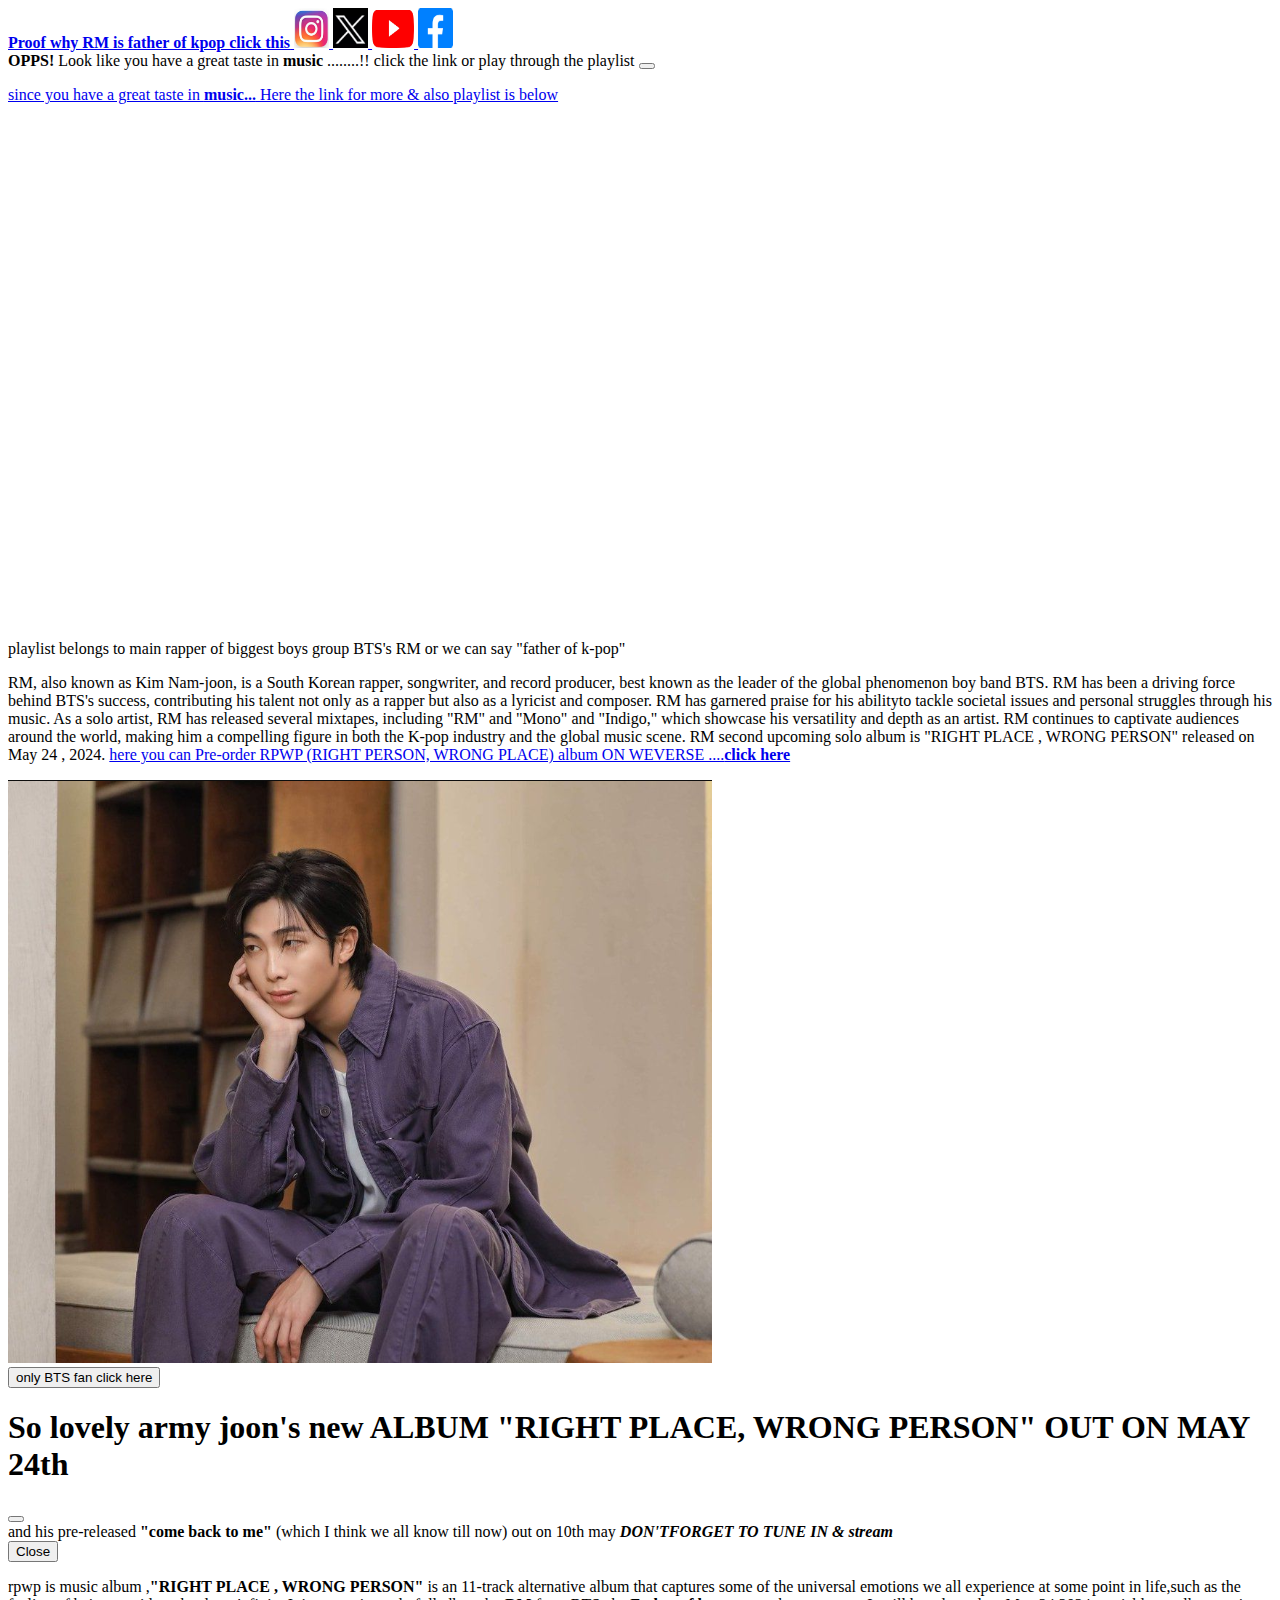
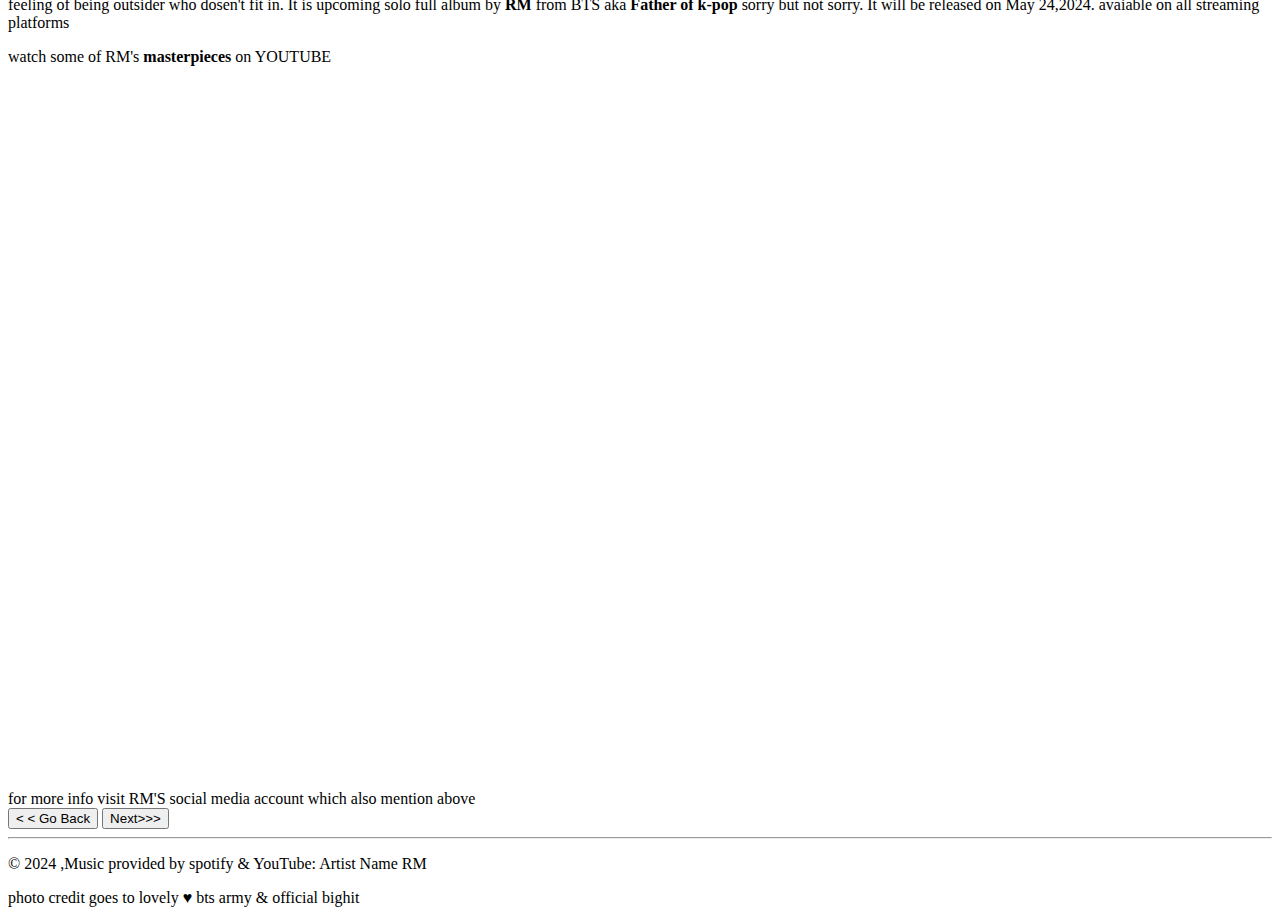
<file: page.html>
<!DOCTYPE html>
<html lang="en">

<head>
  <meta charset="UTF-8">
  <meta name="viewport" content="width=device-width, initial-scale=1">
  <title>RM of Bts album rpwp</title>
  <meta name="description" content="'RIGHT PLACE, WRONG PERSON'Fatherof k-pop RM of bts second album">

  <link href="https://cdn.jsdelivr.net/npm/bootstrap@5.2.3/dist/css/bootstrap.min.css" rel="stylesheet"
    integrity="sha384-rbsA2VBKQhggwzxH7pPCaAqO46MgnOM80zW1RWuH61DGLwZJEdK2Kadq2F9CUG65" crossorigin="anonymous">
  <link rel="stylesheet" href="https://cdnjs.cloudflare.com/ajax/libs/font-awesome/6.5.2/css/all.min.css"
    integrity="sha512-SnH5WK+bZxgPHs44uWIX+LLJAJ9/2PkPKZ5QiAj6Ta86w+fsb2TkcmfRyVX3pBnMFcV7oQPJkl9QevSCWr3W6A=="
    crossorigin="anonymous" referrerpolicy="no-referrer" />

</head>

<body>
  <div class="container-md bg-dark ">
    <div class="container bg-danger">
      <header class="d-flex flex-wrap justify-content-center py-3 mb-4 border-bottom bg-dark">
        <a href="/rm.html" class="d-flex align-items-center mb-3 mb-md-0 me-md-auto link-body-emphasis ">

          <span class="fs-4 border-bottom-primary"> <b>Proof why RM is father of kpop click this</b></span>
        </a>
        <a href="https://www.instagram.com/rkive?igsh=bTU4aDBqOGZxdDlv"
          class="d-flex align-items-center mb-3 mb-md-0 me-md-auto link-body-emphasis ">
          <img class="bi me-2" width="35" height="40" src="1 logo.png">
        </a>
        <a href="https://twitter.com/BTS_twt"
          class="d-flex align-items-center mb-3 mb-md-0 me-md-auto link-body-emphasis ">
          <img class="bi me-2" width="35" height="40" src="x.png">
        </a>
        <a href="https://www.youtube.com/@BTS"
          class="d-flex align-items-center mb-3 mb-md-0 me-md-auto link-body-emphasis ">
          <img class="bi me-2" width="42" height="38" src="y.png">
        </a>
        <a href="https://www.facebook.com/bangtan.official"
          class="d-flex align-items-center mb-3 mb-md-0 me-md-auto link-body-emphasis ">
          <img class="bi me-2" width="35" height="40" src="f.png">
        </a>

      </header>

    </div>
    <div class="alert alert-warning alert-dismissible fade show bg-danger text-dark fs-3" role="alert">
      <strong>OPPS!</strong> Look like you have a great taste in <strong>music</strong> ........!! click the link or
      play through the playlist
      <button type="button" class="btn-close" data-bs-dismiss="alert" aria-label="Close"></button>
    </div>
    <p><a href=" https://open.spotify.com/playlist/37i9dQZF1DXa3GFRsPDpwq" class="link-primary fs-4"> since you have a
        great taste in <strong>music...</strong> Here the
        link for more & also playlist is below</a>
    </p>

    <iframe style="border-radius:12px"
      src="https://open.spotify.com/embed/artist/2auC28zjQyVTsiZKNgPRGs?utm_source=generator&theme=0" width="90%"
      height="500" frameBorder="0" allowfullscreen=""
      allow="autoplay; clipboard-write; encrypted-media; fullscreen; picture-in-picture" loading="lazy">
    </iframe>

    <p class="text-center fs-4 text-danger my-3">playlist belongs to main rapper of biggest boys group BTS's RM or we
      can say "father of k-pop"
    </p>
    <p class="text-center fs-4 text-white my-4">RM, also known as Kim Nam-joon, is a South Korean rapper, songwriter,
      and
      record producer, best known as the leader of the global phenomenon boy band BTS. RM
      has been a driving force behind BTS's success, contributing his talent not only as a rapper but also as a lyricist
      and composer. RM has garnered praise for his abilityto tackle societal issues and
      personal struggles through his
      music. As a solo artist, RM has released several mixtapes, including "RM" and "Mono" and "Indigo," which showcase
      his versatility and depth as an artist. RM
      continues to captivate
      audiences around the world, making him a compelling figure in
      both the K-pop industry and the global music scene. RM second upcoming solo album is "RIGHT PLACE , WRONG PERSON"
      released on May 24 , 2024.
      <a href="https://shop.weverse.io/en/shop/GL_USD/artists/2/sales/24688"
        class="d-flex align-items-center mb-3 mb-md-0 me-md-auto link-body-emphasis ">

        <span class="fs-4 border-bottom-primary"> here you can Pre-order RPWP (RIGHT PERSON, WRONG PLACE) album ON
          WEVERSE
          ....<b>click here</b></span>
      </a>

    </p>



    <div class="container-sm">
      <img src="rm8.png" class="img-fluid my-4 width=70">
    </div>


    <button type="button" class="btn btn-danger fs-4" data-bs-toggle="modal" data-bs-target="#exampleModal">
      only BTS fan click here
    </button>

    <!-- Modal -->
    <div class="modal fade " id="exampleModal" tabindex="-1" aria-labelledby="exampleModalLabel" aria-hidden="true">
      <div class="modal-dialog">
        <div class="modal-content bg-dark ">
          <div class="modal-header">
            <h1 class="modal-title fs-3 text-danger" id="exampleModalLabel ">So lovely army <b> joon's</b> new ALBUM
              <b>"RIGHT PLACE, WRONG PERSON"</b> OUT ON MAY 24th
            </h1>
            <button type="button" class="btn-close" data-bs-dismiss="modal" aria-label="Close"></button>
          </div>
          <div class="modal-body text-white fs-4">
            and his pre-released <b>"come back to me" </b>(which I think we all know till now) out on 10th may
            <i><b>DON'TFORGET TO TUNE IN & stream</b> </i>
          </div>
          <div class="modal-footer">
            <button type="button" class="btn btn-secondary text-white bg-danger" data-bs-dismiss="modal">Close</button>
            <!-- <button type="button" class="btn btn-primary">Save changes</button> -->
          </div>
        </div>
      </div>
    </div>
    <p class="text-center fs-4 text-white"> rpwp is music album ,<b>"RIGHT PLACE , WRONG PERSON"</b> is an 11-track
      alternative album that captures some of the universal emotions we all experience at some point in life,such as the
      feeling of being outsider who dosen't fit in. It is upcoming solo full album by <b>RM </b> from BTS
      aka <b>Father of k-pop</b> sorry but not sorry. It will be released on May 24,2024. avaiable on all streaming
      platforms
    </p>


    <div class="container-sm">
      <p class="text-center fs-4 text-white">watch some of RM's <b> masterpieces</b> on YOUTUBE</p>

      <iframe width="380" height="350" src="https://www.youtube.com/embed/u18be_kRmC0?si=9johXoVPhLg-vmcv" controls
        title="YouTube video player" frameborder="0"
        allow="accelerometer; autoplay; clipboard-write; encrypted-media; gyroscope; picture-in-picture; web-share"
        referrerpolicy="strict-origin-when-cross-origin" allowfullscreen>
      </iframe>

      <iframe width="380" height="350" src="https://www.youtube.com/embed/7gISsiqxlN8?si=Mf88-g9fzX6jFr4a"
        title="YouTube video player" frameborder="0"
        allow="accelerometer; autoplay; clipboard-write; encrypted-media; gyroscope; picture-in-picture; web-share"
        referrerpolicy="strict-origin-when-cross-origin" allowfullscreen>
      </iframe>

      <iframe width="380" height="350" src="https://www.youtube.com/embed/M9Uy0opVF3s?si=axTkMM_VwoOJk-oD"
        title="YouTube video player" frameborder="0"
        allow="accelerometer; autoplay; clipboard-write; encrypted-media; gyroscope; picture-in-picture; web-share"
        referrerpolicy="strict-origin-when-cross-origin" allowfullscreen>
      </iframe>

      <iframe width="380" height="350" src="https://www.youtube.com/embed/0XAxf8aFtL4?si=nAypa4YMzN78r5Xq"
        title="YouTube video player" frameborder="0"
        allow="accelerometer; autoplay; clipboard-write; encrypted-media; gyroscope; picture-in-picture; web-share"
        referrerpolicy="strict-origin-when-cross-origin" allowfullscreen>
      </iframe>
    </div>
    <div class="d-flex gap-2 justify-content-center text-white py-3">for more info visit RM'S social media account which
      also mention above</div>

    <div class="d-flex gap-2 justify-content-center py-3">
      <button id="play-button" onclick="location.href='index.html'"
        class="btn btn-danger d-inline-flex align-items-center bg-dark" type="button">
        < < Go Back </button>
          <button id="play-button" onclick="location.href='rm.html'"
            class="btn btn-danger d-inline-flex align-items-center bg-dark" type="button">
            Next>>>
          </button>
    </div>
    <hr>

    <div class="container bg-danger">
      <div class="container bg-dark">
        <footer class="py-3 my-4">
          <p class="text-center text-body-secondary text-danger fs-5">© 2024 ,Music provided by spotify & YouTube:
            Artist
            Name RM </p>

          <p class="text-center  text-white fs-5"> photo credit goes to lovely &#9829 bts army & official bighit </p>
        </footer>
      </div>
    </div>


  </div>



  <script src="https://cdn.jsdelivr.net/npm/bootstrap@5.2.3/dist/js/bootstrap.bundle.min.js"
    integrity="sha384-kenU1KFdBIe4zVF0s0G1M5b4hcpxyD9F7jL+jjXkk+Q2h455rYXK/7HAuoJl+0I4"
    crossorigin="anonymous"></script>
</body>

</html>
</file>
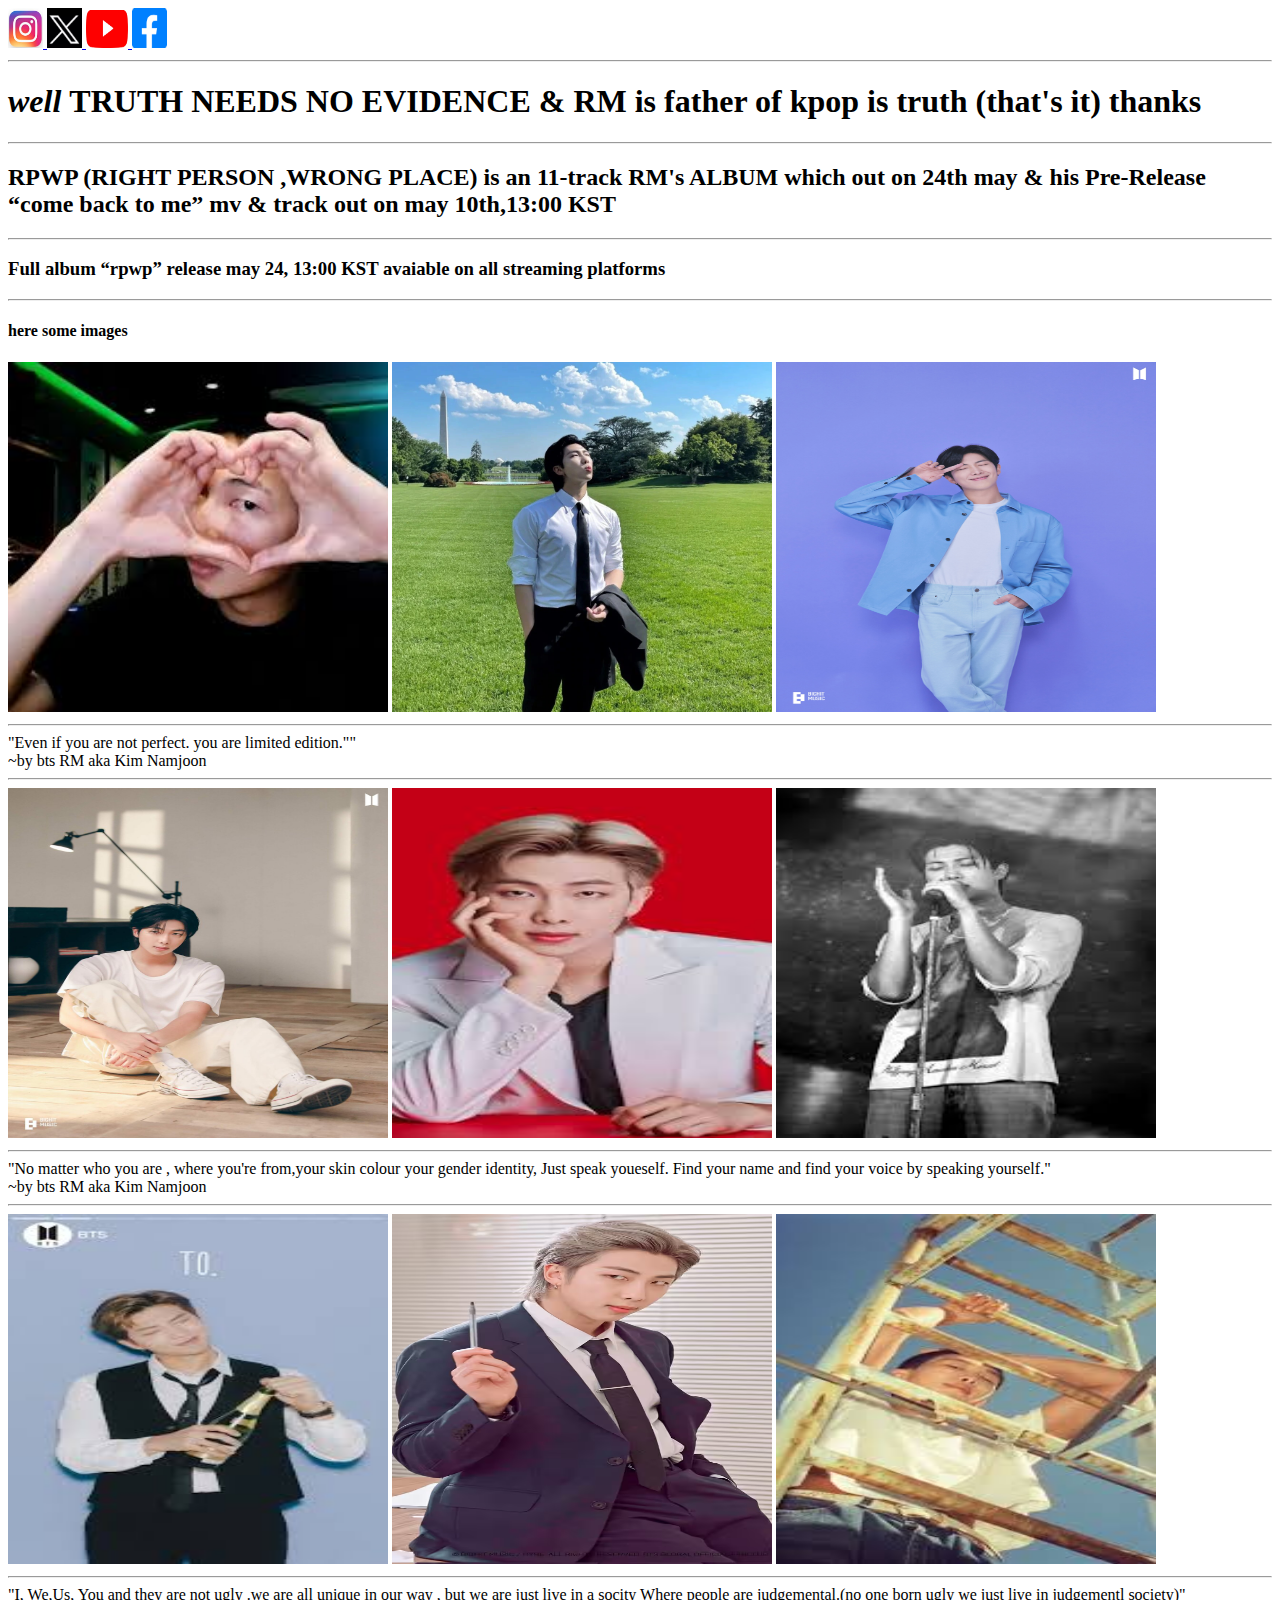
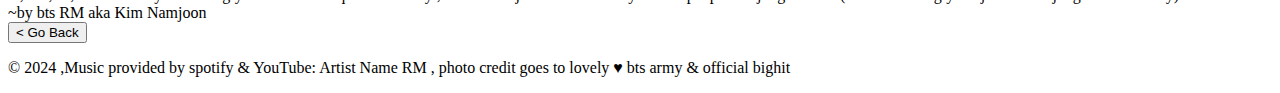
<file: rm.html>
<!DOCTYPE html>
<html lang="en">

<head>
    <meta charset="UTF-8">
    <meta name="viewport" content="width=device-width, initial-scale=1">
    <title>RM of Bts album rpwp</title>
    <meta name="description" content="'RIGHT PLACE, WRONG PERSON'Fatherof k-pop RM of bts second album">

    <link href="https://cdn.jsdelivr.net/npm/bootstrap@5.2.3/dist/css/bootstrap.min.css" rel="stylesheet"
        integrity="sha384-rbsA2VBKQhggwzxH7pPCaAqO46MgnOM80zW1RWuH61DGLwZJEdK2Kadq2F9CUG65" crossorigin="anonymous">
    <link rel="stylesheet" href="https://cdnjs.cloudflare.com/ajax/libs/font-awesome/6.5.2/css/all.min.css"
        integrity="sha512-SnH5WK+bZxgPHs44uWIX+LLJAJ9/2PkPKZ5QiAj6Ta86w+fsb2TkcmfRyVX3pBnMFcV7oQPJkl9QevSCWr3W6A=="
        crossorigin="anonymous" referrerpolicy="no-referrer" />

</head>


<body>

    <div class="container-md bg-dark ">
        <header class="d-flex flex-wrap justify-content-center py-3 mb-4 border-bottom bg-dark">
           
            <a href="https://www.instagram.com/rkive?igsh=bTU4aDBqOGZxdDlv"
                class="d-flex align-items-center mb-3 mb-md-0 me-md-auto link-body-emphasis ">
                <img class="bi me-2" width="35" height="40" src="1 logo.png">

            </a>
            <a href="https://twitter.com/BTS_twt"
                class="d-flex align-items-center mb-3 mb-md-0 me-md-auto link-body-emphasis ">
                <img class="bi me-2" width="35" height="40" src="x.png">

            </a>
            <a href="https://www.youtube.com/@BTS"
                class="d-flex align-items-center mb-3 mb-md-0 me-md-auto link-body-emphasis ">
                <img class="bi me-2" width="42" height="38" src="y.png">

            </a>
            <a href="https://www.facebook.com/bangtan.official"
                class="d-flex align-items-center mb-3 mb-md-0 me-md-auto link-body-emphasis ">
                <img class="bi me-2" width="35" height="40" src="f.png">

            </a>

        </header>
        <hr>

        <div class="container-sm bg-dark text-white fs-1">
            <h1> <b> <i>well </i> TRUTH NEEDS NO EVIDENCE </b> & RM is father of kpop is truth (that's it) thanks</h1>
            <hr>
            <h2 class="container-sm bg-dark text-danger fs-3"> RPWP (RIGHT PERSON ,WRONG PLACE) is an 11-track RM's
                ALBUM which out on 24th may & his Pre-Release “come back to me” mv & track out on may 10th,13:00 KST
            </h2>
            <hr>
            <h3 class="container-sm bg-dark text-white fs-3">Full album “rpwp” release may 24, 13:00 KST avaiable on all
                streaming platforms</h3>
            <hr>
            <h4 class="container-sm bg-dark text-danger">here some images</h4>
            <img src="a.jpeg" width="380" height="350" class="img-fluid">
            <img src="i.webp" width="380" height="350" class="img-fluid">
            <img src="m.jpeg" width="380" height="350" class="img-fluid">
            <hr>
            <div class="d-flex gap-2 justify-content-center text-warning py-3">"Even if you are not perfect. you are
                limited edition.""
            </div>
            <div class="d-flex gap-2 justify-content-center text-danger fs-6 py-3">~by bts RM aka Kim Namjoon</div>
            <hr>
            <img src="knj.jpg" width="380" height="350" class="img-fluid">
            <img src="k.jpeg" width="380" height="350" class="img-fluid">
            <img src="kim.jpeg" width="380" height="350" class="img-fluid">
            <hr>
            <div class="d-flex gap-2 justify-content-center text-danger py-3">"No matter who you are , where you're
                from,your skin colour your gender identity, Just speak youeself. Find your name and find your voice by
                speaking yourself."

            </div>
            <div class="d-flex gap-2 justify-content-center text-warning fs-6 py-3">~by bts RM aka Kim Namjoon</div>


            <hr>
            <img src="n.jpeg" width="380" height="350" class="img-fluid">
            <img src="o.avif" width="380" height="350" class="img-fluid">
            <img src="images (1).jpeg " width="380" height="350" class="img-fluid ">

            <hr>
            <div class="d-flex gap-2 justify-content-center text-warning py-3">"I, We,Us, You and they are not ugly .we
                are all unique in our way , but
                we are just live in a socity Where people are judgemental.(no one born ugly we just live in judgementl
                society)"
            </div>
                <div class="d-flex gap-2 justify-content-center text-primary fs-6 py-3">~by bts RM aka Kim Namjoon</div>
            
        </div>
        
        <div class="d-flex gap-2 justify-content-center py-3">
            <button id="play-button" onclick="location.href='page.html'"
                class="btn btn-danger d-inline-flex align-items-center" type="button">
                < Go Back </button>

        </div>
        <footer class="py-3 my-4">
            <p class="text-center text-body-secondary text-danger fs-5">© 2024 ,Music provided by spotify & YouTube:
                Artist Name RM ,
                photo credit goes to lovely &#9829 bts army & official bighit </p>
        </footer>

    </div>






    <script src="https://cdn.jsdelivr.net/npm/bootstrap@5.2.3/dist/js/bootstrap.bundle.min.js"
        integrity="sha384-kenU1KFdBIe4zVF0s0G1M5b4hcpxyD9F7jL+jjXkk+Q2h455rYXK/7HAuoJl+0I4"
        crossorigin="anonymous"></script>
</body>

</html>
</file>
